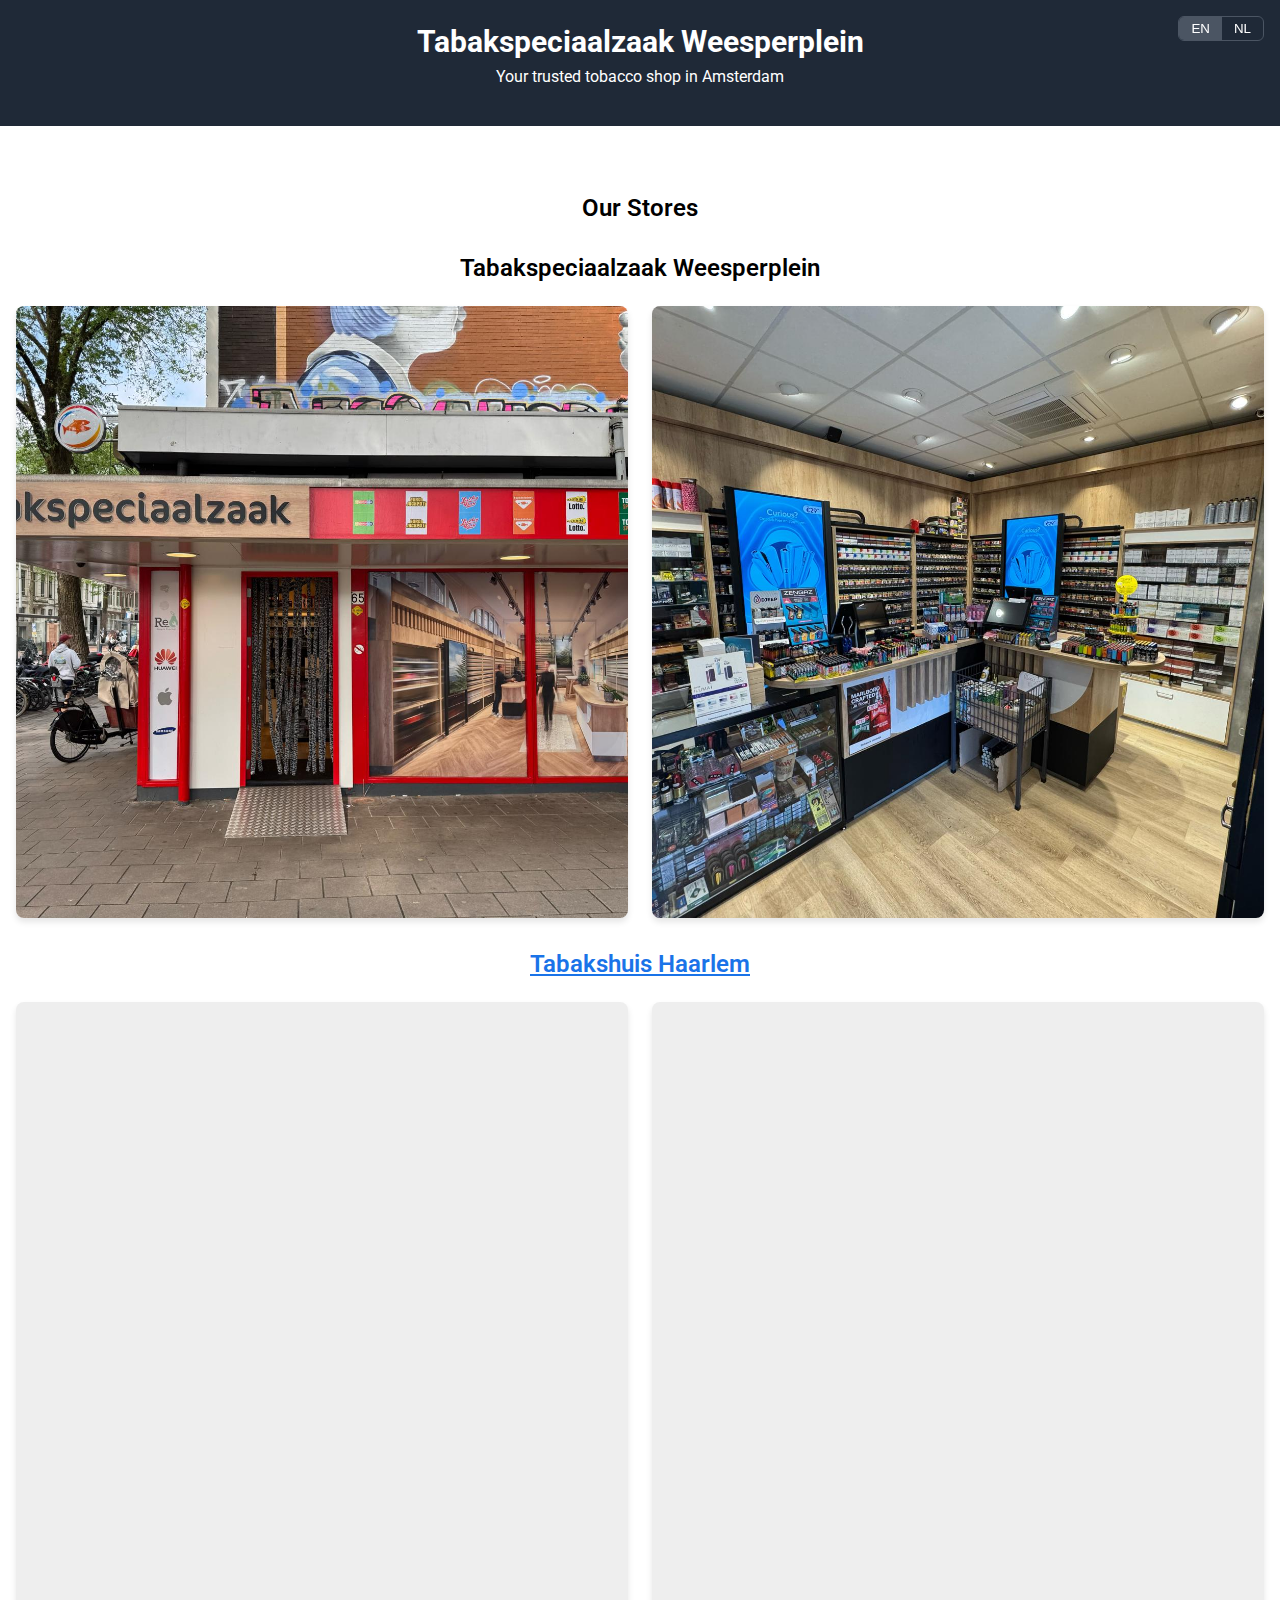
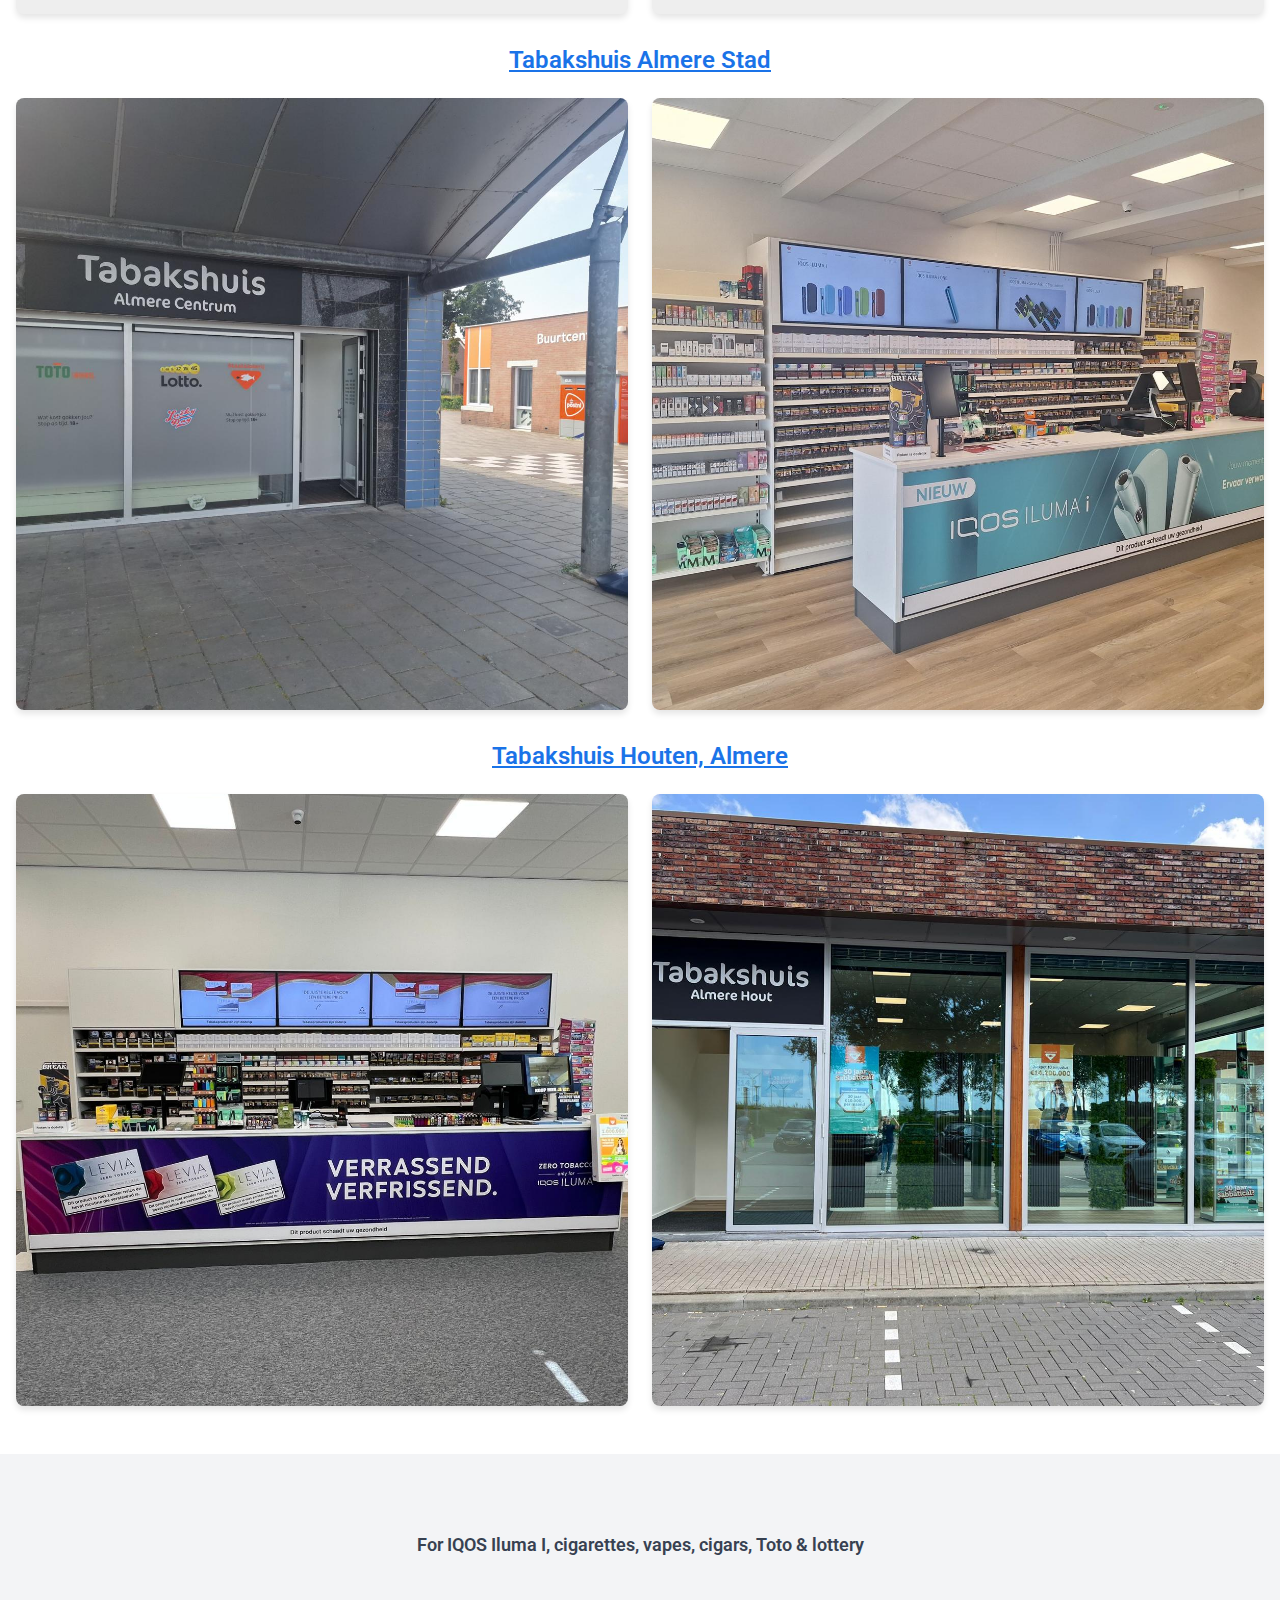
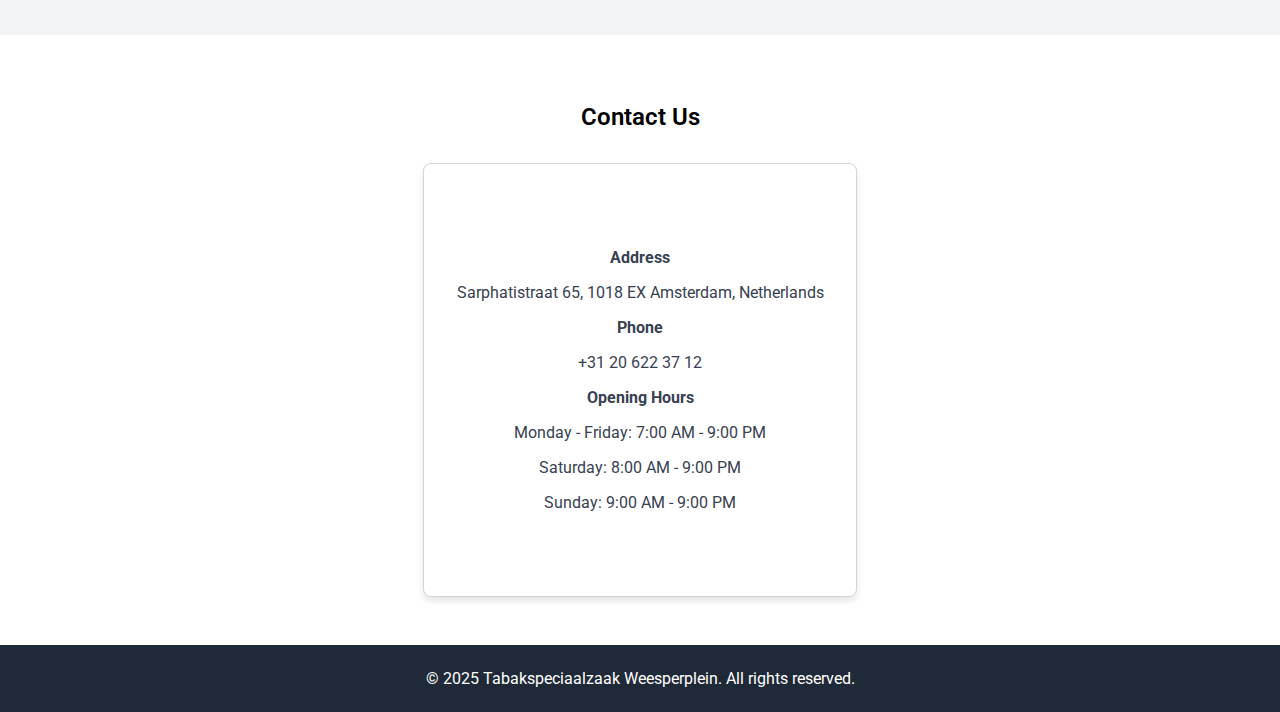
<file: index.html>
<!DOCTYPE html>
<html lang="en" data-i18n="htmlLang">
<head>
    <meta charset="UTF-8">
    <meta name="viewport" content="width=device-width, initial-scale=1.0">
    <meta name="description"
          content="Tabakspeciaalzaak in Weesperplein - Premium tobacco products and accessories. Visit us for quality and service.">
    <meta name="keywords"
          content="tabak store, tobacco shop, Weesperplein, Amsterdam, cigars, cigarettes, tobacco accessories, IQOS Iluma I, tabakspeciaalzaak, sigaretten, vapes, sigaren">
    <meta name="author" content="Tabakspeciaalzaak Weesperplein">
    <meta name="robots" content="index, follow">
    <title data-i18n="weesperplein_pageTitle">Tabakspeciaalzaak Weesperplein - Premium Tobacco Shop</title>
    <link href="https://fonts.googleapis.com/css2?family=Roboto:wght@400;500;700&display=swap" rel="stylesheet">
    <link rel="stylesheet" href="styles.css">
</head>
<body>
<!-- Language Switcher -->
<div class="language-switcher">
    <button id="lang-en" onclick="switchLanguage('en')">EN</button>
    <button id="lang-nl" onclick="switchLanguage('nl')">NL</button>
</div>

<main>
    <!-- Header -->
    <header>
        <h1 data-i18n="weesperplein_headerTitle">Tabakspeciaalzaak Weesperplein</h1>
        <p data-i18n="weesperplein_headerSubtitle">Your trusted tobacco shop in Amsterdam</p>
    </header>

    <!-- Section 1: Shops -->
    <section class="shops-section">
        <div class="container">
            <h2 data-i18n="weesperplein_section1Title">Our Stores</h2>
            <h3 data-i18n="weesperplein_headerTitle">Tabakspeciaalzaak Weesperplein</h3>
            <div class="image-grid">
                <img src="assets/shop-outside.jpg" alt="Tobacco shop exterior" data-i18n="img1Alt">
                <img src="assets/shop-inside.jpg" alt="Tobacco shop interior" data-i18n="img2Alt">
            </div>


            <h3><a href="tabakshuis-haarlem.html" class="underline" data-i18n="haarlem_headerTitle">Tabakshuis Haarlem</a></h3>
            <div class="image-grid">
                <div></div>
                <div></div>
            </div>


            <h3><a href="tabakshuis-almere.html" class="underline" data-i18n="almere_headerTitle">Tabakshuis Almere Stad</a></h3>
            <div class="image-grid">
                <img src="assets/almere-outside.jpg" alt="Tobacco shop exterior" data-i18n="img5Alt">
                <img src="assets/almere-inside.jpg" alt="Tobacco shop interior" data-i18n="img6Alt">
            </div>


            <h3><a href="tabakshuis-houten-almere.html" class="underline" data-i18n="houten_headerTitle">Tabakshuis Houten Almere</a></h3>
            <div class="image-grid">
                <img src="assets/houten-outside.jpg" alt="Tobacco shop exterior" data-i18n="img5Alt">
                <img src="assets/houten-inside.jpg" alt="Tobacco shop interior" data-i18n="img6Alt">
            </div>
        </div>
    </section>

    <!-- Section 2: About the Business -->
    <section class="about-section">
        <div class="container">
            <p data-i18n="aboutText">For IQOS Iluma I, cigarettes, vapes, cigars, Toto & lottery</p>
        </div>
    </section>

    <!-- Section 3: Contact -->
    <section class="contact-section">
        <div class="container">
            <h2 data-i18n="section3Title">Contact Us</h2>
            <div class="contact-card">
                <p><strong data-i18n="contactAddressLabel">Address</strong></p>
                <p>Sarphatistraat 65, 1018 EX Amsterdam, Netherlands</p>
                <p><strong data-i18n="contactPhoneLabel">Phone</strong></p>
                <p>+31 20 622 37 12</p>
                <p><strong data-i18n="contactHoursLabel">Opening Hours</strong></p>
                <p data-i18n="hoursMf">Monday - Friday: 7:00 AM - 9:00 PM</p>
                <p data-i18n="hoursSat">Saturday: 8:00 AM - 9:00 PM</p>
                <p data-i18n="hoursSun">Sunday: 9:00 AM - 9:00 PM</p>
            </div>
        </div>
    </section>
</main>

<!-- Footer -->
<footer>
    <p data-i18n="footerText">© 2025 Tabakspeciaalzaak Weesperplein. All rights reserved.</p>
</footer>

<script src="script.js"></script>
</body>
</html>
</file>
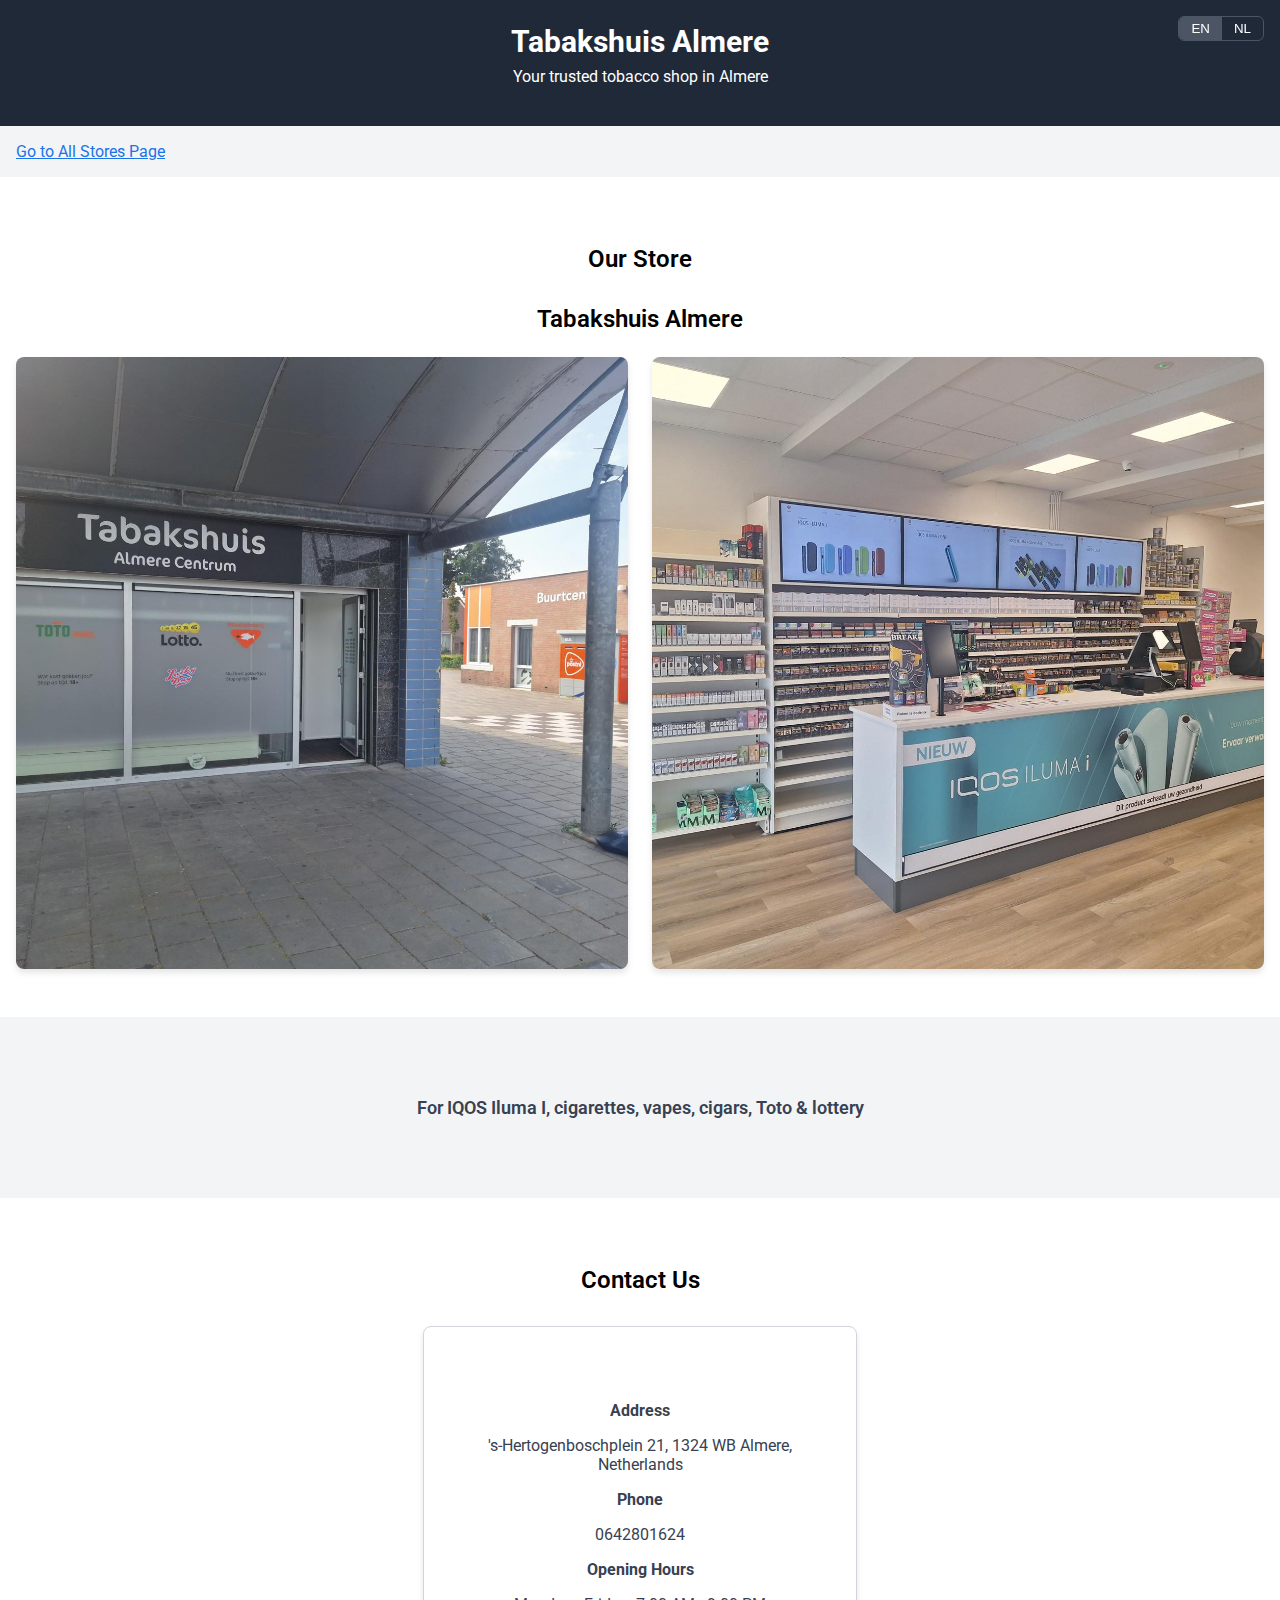
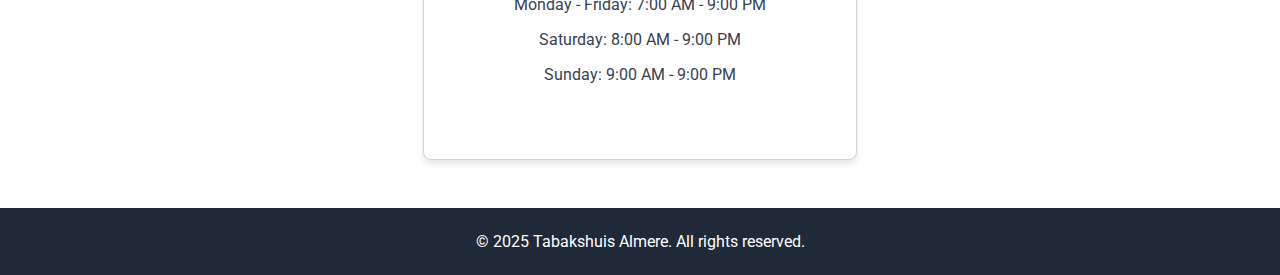
<file: tabakshuis-almere.html>
<!DOCTYPE html>
<html lang="en" data-i18n="htmlLang">
<head>
    <meta charset="UTF-8">
    <meta name="viewport" content="width=device-width, initial-scale=1.0">
    <meta name="description"
          content="Tabakspeciaalzaak in Almere - Premium tobacco products and accessories. Visit us for quality and service.">
    <meta name="keywords"
          content="tabak store, tobacco shop, Almere, cigars, cigarettes, tobacco accessories, IQOS Iluma I, tabakspeciaalzaak, sigaretten, vapes, sigaren">
    <meta name="author" content="Tabakshuis Almere">
    <meta name="robots" content="index, follow">
    <title data-i18n="pageTitle">Tabakshuis Almere - Premium Tobacco Shop</title>
    <link href="https://fonts.googleapis.com/css2?family=Roboto:wght@400;500;700&display=swap" rel="stylesheet">
    <link rel="stylesheet" href="styles.css">
</head>
<body>
<!-- Language Switcher -->
<div class="language-switcher">
    <button id="lang-en" onclick="switchLanguage('en')">EN</button>
    <button id="lang-nl" onclick="switchLanguage('nl')">NL</button>
</div>

<main>
    <!-- Header -->
    <header>
        <h1 data-i18n="headerTitle">Tabakshuis Almere</h1>
        <p data-i18n="headerSubtitle">Your trusted tobacco shop in Almere</p>
    </header>

    <!-- Back Link -->
    <section class="back-link">
        <div class="container">
            <a href="index.html" class="underline">Go to All Stores Page</a>
        </div>
    </section>

    <!-- Section 1: Shops -->
    <section class="shops-section">
        <div class="container">
            <h2 data-i18n="section1Title">Our Store</h2>
            <h3 data-i18n="headerTitle">Tabakshuis Almere</h3>
            <div class="image-grid">
                <img src="assets/almere-outside.jpg" alt="Tobacco shop exterior" data-i18n="img1Alt">
                <img src="assets/almere-inside.jpg" alt="Tobacco shop interior" data-i18n="img2Alt">
            </div>
        </div>
    </section>

    <!-- Section 2: About the Business -->
    <section class="about-section">
        <div class="container">
            <p data-i18n="aboutText">For IQOS Iluma I, cigarettes, vapes, cigars, Toto & lottery</p>
        </div>
    </section>

    <!-- Section 3: Contact -->
    <section class="contact-section">
        <div class="container">
            <h2 data-i18n="section3Title">Contact Us</h2>
            <div class="contact-card">
                <p><strong data-i18n="contactAddressLabel">Address</strong></p>
                <p>'s-Hertogenboschplein 21, 1324 WB Almere, Netherlands</p>
                <p><strong data-i18n="contactPhoneLabel">Phone</strong></p>
                <p>0642801624</p>
                <p><strong data-i18n="contactHoursLabel">Opening Hours</strong></p>
                <p data-i18n="hoursMf">Monday - Friday: 7:00 AM - 9:00 PM</p>
                <p data-i18n="hoursSat">Saturday: 8:00 AM - 9:00 PM</p>
                <p data-i18n="hoursSun">Sunday: 9:00 AM - 9:00 PM</p>
            </div>
        </div>
    </section>
</main>

<!-- Footer -->
<footer>
    <p data-i18n="footerText">© 2025 Tabakshuis Almere. All rights reserved.</p>
</footer>

<script src="script.js"></script>
</body>
</html>
</file>
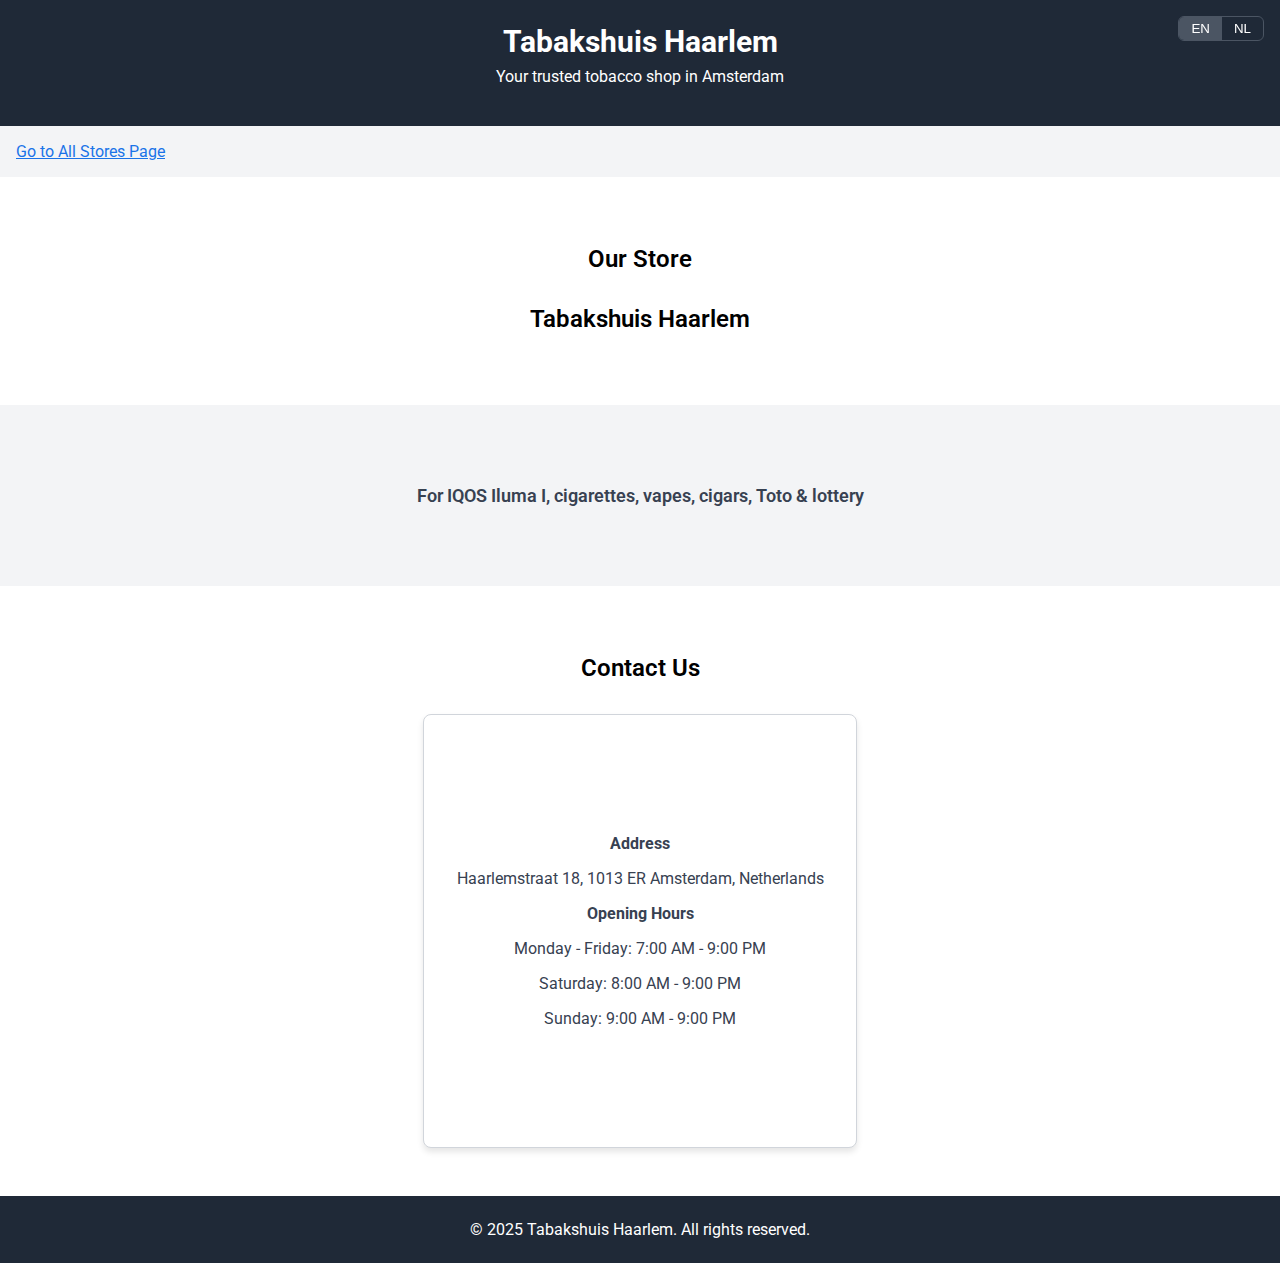
<file: tabakshuis-haarlem.html>
<!DOCTYPE html>
<html lang="en" data-i18n="htmlLang">
<head>
    <meta charset="UTF-8">
    <meta name="viewport" content="width=device-width, initial-scale=1.0">
    <meta name="description"
          content="Tabakspeciaalzaak in Haarlem - Premium tobacco products and accessories. Visit us for quality and service.">
    <meta name="keywords"
          content="tabak store, tobacco shop, Haarlem, Amsterdam, cigars, cigarettes, tobacco accessories, IQOS Iluma I, tabakspeciaalzaak, sigaretten, vapes, sigaren">
    <meta name="author" content="Tabakshuis Haarlem">
    <meta name="robots" content="index, follow">
    <title data-i18n="haarlem_pageTitle">Tabakshuis Haarlem - Premium Tobacco Shop</title>
    <link href="https://fonts.googleapis.com/css2?family=Roboto:wght@400;500;700&display=swap" rel="stylesheet">
    <link rel="stylesheet" href="styles.css">
</head>
<body>
<!-- Language Switcher -->
<div class="language-switcher">
    <button id="lang-en" onclick="switchLanguage('en')">EN</button>
    <button id="lang-nl" onclick="switchLanguage('nl')">NL</button>
</div>

<main>
    <!-- Header -->
    <header>
        <h1 data-i18n="haarlem_headerTitle">Tabakshuis Haarlem</h1>
        <p data-i18n="haarlem_headerSubtitle">Your trusted tobacco shop in Amsterdam</p>
    </header>

    <!-- Back Link -->
    <section class="back-link">
        <div class="container">
            <a href="index.html" class="underline">Go to All Stores Page</a>
        </div>
    </section>

    <!-- Section 1: Shops -->
    <section class="shops-section">
        <div class="container">
            <h2 data-i18n="haarlem_section1Title">Our Store</h2>
            <h3 data-i18n="haarlem_headerTitle">Tabakshuis Haarlem</h3>
<!--            <div class="image-grid">-->
<!--                <img src="assets/shop-outside.jpg" alt="Tobacco shop exterior" data-i18n="img1Alt">-->
<!--                <img src="assets/shop-inside.jpg" alt="Tobacco shop interior" data-i18n="img2Alt">-->
<!--            </div>-->
        </div>
    </section>

    <!-- Section 2: About the Business -->
    <section class="about-section">
        <div class="container">
            <p data-i18n="aboutText">For IQOS Iluma I, cigarettes, vapes, cigars, Toto & lottery</p>
        </div>
    </section>

    <!-- Section 3: Contact -->
    <section class="contact-section">
        <div class="container">
            <h2 data-i18n="section3Title">Contact Us</h2>
            <div class="contact-card">
                <p><strong data-i18n="contactAddressLabel">Address</strong></p>
                <p>Haarlemstraat 18, 1013 ER Amsterdam, Netherlands</p>
                <p><strong data-i18n="contactHoursLabel">Opening Hours</strong></p>
                <p data-i18n="hoursMf">Monday - Friday: 7:00 AM - 9:00 PM</p>
                <p data-i18n="hoursSat">Saturday: 8:00 AM - 9:00 PM</p>
                <p data-i18n="hoursSun">Sunday: 9:00 AM - 9:00 PM</p>
            </div>
        </div>
    </section>
</main>

<!-- Footer -->
<footer>
    <p data-i18n="haarlem_footerText">© 2025 Tabakshuis Haarlem. All rights reserved.</p>
</footer>

<script src="script.js"></script>
</body>
</html>
</file>
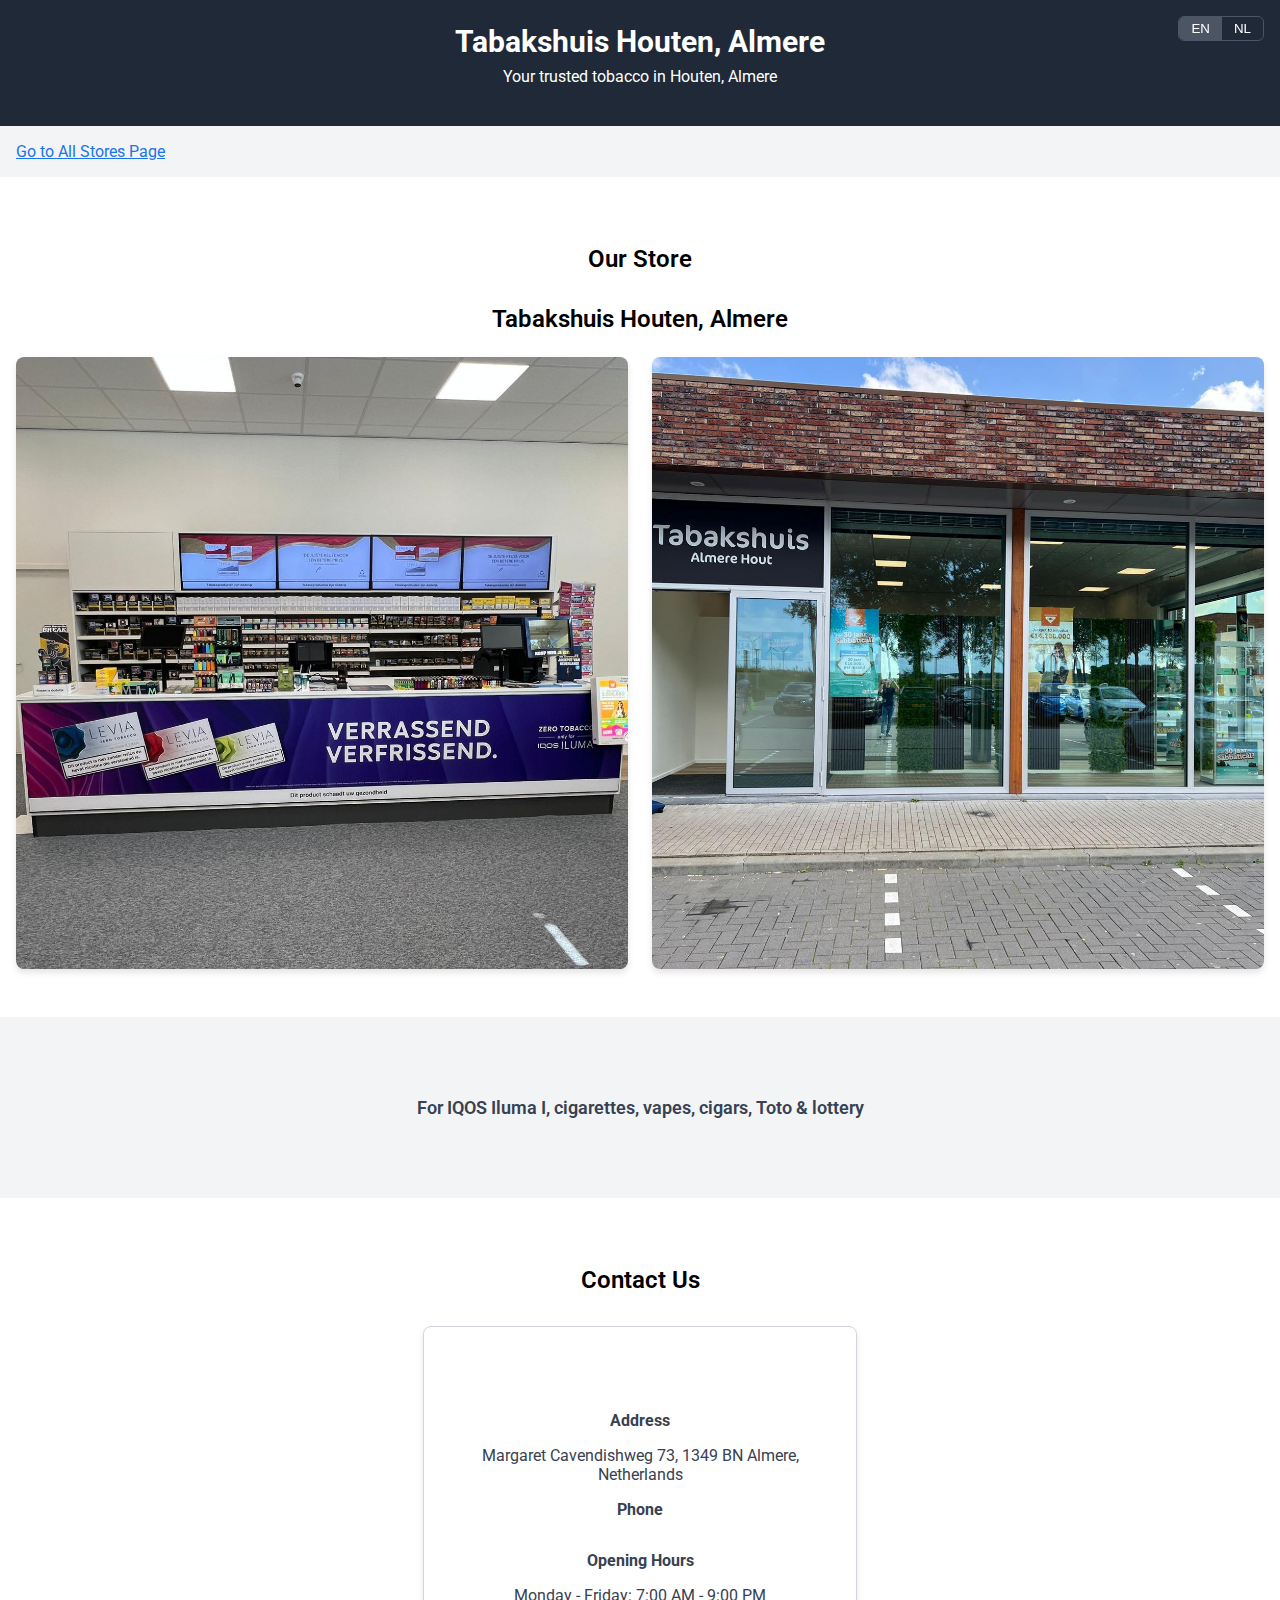
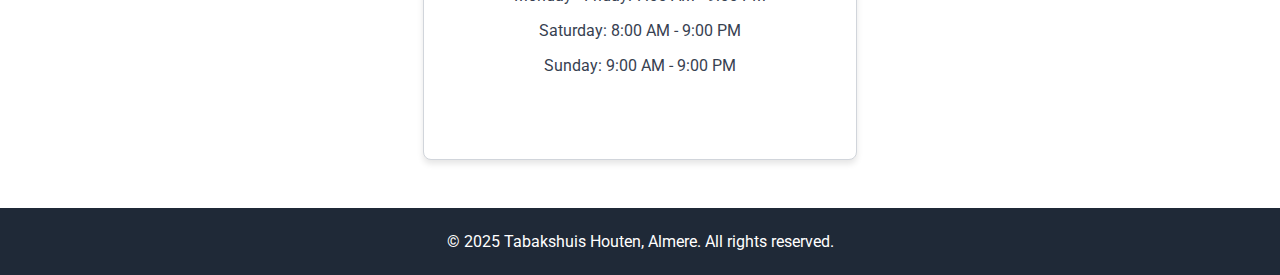
<file: tabakshuis-houten-almere.html>
<!DOCTYPE html>
<html lang="en" data-i18n="htmlLang">
<head>
    <meta charset="UTF-8">
    <meta name="viewport" content="width=device-width, initial-scale=1.0">
    <meta name="description"
          content="Tabakspeciaalzaak in Houten, Almere - Premium tobacco products and accessories. Visit us for quality and service.">
    <meta name="keywords"
          content="tabak store, tobacco shop, Houten, Almere, cigars, cigarettes, tobacco accessories, IQOS Iluma I, tabakspeciaalzaak, sigaretten, vapes, sigaren">
    <meta name="author" content="Tabakshuis Houten, Almere">
    <meta name="robots" content="index, follow">
    <title data-i18n="houten_pageTitle">Tabakshuis Houten, Almere - Premium Tobacco Shop</title>
    <link href="https://fonts.googleapis.com/css2?family=Roboto:wght@400;500;700&display=swap" rel="stylesheet">
    <link rel="stylesheet" href="styles.css">
</head>
<body>
<!-- Language Switcher -->
<div class="language-switcher">
    <button id="lang-en" onclick="switchLanguage('en')">EN</button>
    <button id="lang-nl" onclick="switchLanguage('nl')">NL</button>
</div>

<main>
    <!-- Header -->
    <header>
        <h1 data-i18n="houten_headerTitle">Tabakshuis Houten, Almere</h1>
        <p data-i18n="houten_headerSubtitle">Your trusted tobacco shop in Houten, Almere</p>
    </header>

    <!-- Back Link -->
    <section class="back-link">
        <div class="container">
            <a href="index.html" class="underline">Go to All Stores Page</a>
        </div>
    </section>

    <!-- Section 1: Shops -->
    <section class="shops-section">
        <div class="container">
            <h2 data-i18n="houten_section1Title">Our Store</h2>
            <h3 data-i18n="houten_headerTitle">Tabakshuis Houten, Almere</h3>
            <div class="image-grid">
                <img src="assets/houten-outside.jpg" alt="Tobacco shop exterior" data-i18n="img1Alt">
                <img src="assets/houten-inside.jpg" alt="Tobacco shop interior" data-i18n="img2Alt">
            </div>
        </div>
    </section>

    <!-- Section 2: About the Business -->
    <section class="about-section">
        <div class="container">
            <p data-i18n="aboutText">For IQOS Iluma I, cigarettes, vapes, cigars, Toto & lottery</p>
        </div>
    </section>

    <!-- Section 3: Contact -->
    <section class="contact-section">
        <div class="container">
            <h2 data-i18n="section3Title">Contact Us</h2>
            <div class="contact-card">
                <p><strong data-i18n="contactAddressLabel">Address</strong></p>
                <p>Margaret Cavendishweg 73, 1349 BN Almere, Netherlands</p>
                <p><strong data-i18n="contactPhoneLabel">Phone</strong></p>
                <p></p>
                <p><strong data-i18n="contactHoursLabel">Opening Hours</strong></p>
                <p data-i18n="hoursMf">Monday - Friday: 7:00 AM - 9:00 PM</p>
                <p data-i18n="hoursSat">Saturday: 8:00 AM - 9:00 PM</p>
                <p data-i18n="hoursSun">Sunday: 9:00 AM - 9:00 PM</p>
            </div>
        </div>
    </section>
</main>

<!-- Footer -->
<footer>
    <p data-i18n="houten_footerText">© 2025 Tabakshuis Houten, Almere. All rights reserved.</p>
</footer>

<script src="script.js"></script>
</body>
</html>
</file>
<file: styles.css>
body {
    font-family: 'Roboto', sans-serif;
    background-color: #f3f4f6;
    min-height: 100vh;
    display: flex;
    flex-direction: column;
    margin: 0;
}

.language-switcher {
    position: fixed;
    top: 1rem;
    right: 1rem;
    z-index: 10;
    display: flex;
    border: 1px solid #4b5563;
    border-radius: 0.375rem;
    overflow: hidden;
    background-color: #1f2937;
}

.language-switcher button {
    padding: 0.25rem 0.75rem;
    background: transparent;
    color: #ffffff;
    border: none;
    cursor: pointer;
}

.language-switcher button:hover {
    background-color: #111827;
}

.language-switcher button.active {
    background-color: #4b5563;
}

header {
    background-color: #1f2937;
    color: #ffffff;
    text-align: center;
    padding: 1.5rem 0;
}

header h1 {
    font-size: 1.875rem;
    font-weight: 700;
    margin: 0;
}

header p {
    margin-top: 0.5rem;
    font-size: 1rem;
}

.shops-section {
    background-color: #ffffff;
    padding: 3rem 0;
}

.container {
    max-width: 1280px;
    margin: 0 auto;
    padding: 0 1rem;
}

.shops-section h2,
.contact-section h2 {
    font-size: 1.5rem;
    font-weight: 600;
    text-align: center;
    margin-bottom: 2rem;
}

.shops-section h3 {
    font-size: 1.5rem;
    font-weight: 600;
    text-align: center;
    margin: 2rem 0 1.5rem;
}

.image-grid {
    display: flex;
    flex-direction: column;
    gap: 1.5rem;
    min-height: 20vh;
}

.image-grid img, .image-grid > div {
    width: 100%;
    object-fit: cover;
    border-radius: 0.5rem;
    box-shadow: 0 4px 6px rgba(0, 0, 0, 0.1);
    aspect-ratio: 1/1;
    flex: 1 1 auto;
    overflow: hidden;
}

.image-grid > div {
    background-color: #eee;
}

@media (min-width: 768px) {
    .image-grid {
        flex-direction: row;
    }

    .image-grid img, .image-grid > div {
        flex-basis: 50%;
    }
}

.about-section {
    background-color: #f3f4f6;
    padding: 5rem 0;
}

.about-section p {
    max-width: 768px;
    margin: 0 auto;
    text-align: center;
    font-size: 1.125rem;
    font-weight: 600;
    color: #374151;
}

.contact-section {
    background-color: #ffffff;
    padding: 3rem 0;
}

.contact-card {
    max-width: 24rem;
    margin: 0 auto;
    display: flex;
    flex-direction: column;
    justify-content: center;
    padding: 1.5rem;
    background-color: #ffffff;
    border: 1px solid #d1d5db;
    box-shadow: 0 4px 6px rgba(0, 0, 0, 0.1);
    border-radius: 0.5rem;
    text-align: center;
    height: 24rem;
}

.contact-card p {
    color: #374151;
    font-size: 1rem;
    margin: 0.5rem 0;
}

.contact-card strong {
    color: #374151;
}

.back-link {
    padding: 1rem 0;
    background-color: #f3f4f6;
}

.back-link a {
    color: #1a73e8;
    text-decoration: underline;
}

.back-link a:hover {
    color: #1557b0;
}

a.underline {
    color: #1a73e8;
    text-decoration: underline;
}

a.underline:hover {
    color: #1557b0;
}

footer {
    background-color: #1f2937;
    color: #ffffff;
    text-align: center;
    padding: 1.5rem 0;
    margin-top: auto;
}

footer p {
    margin: 0;
    font-size: 1rem;
}
</file>
